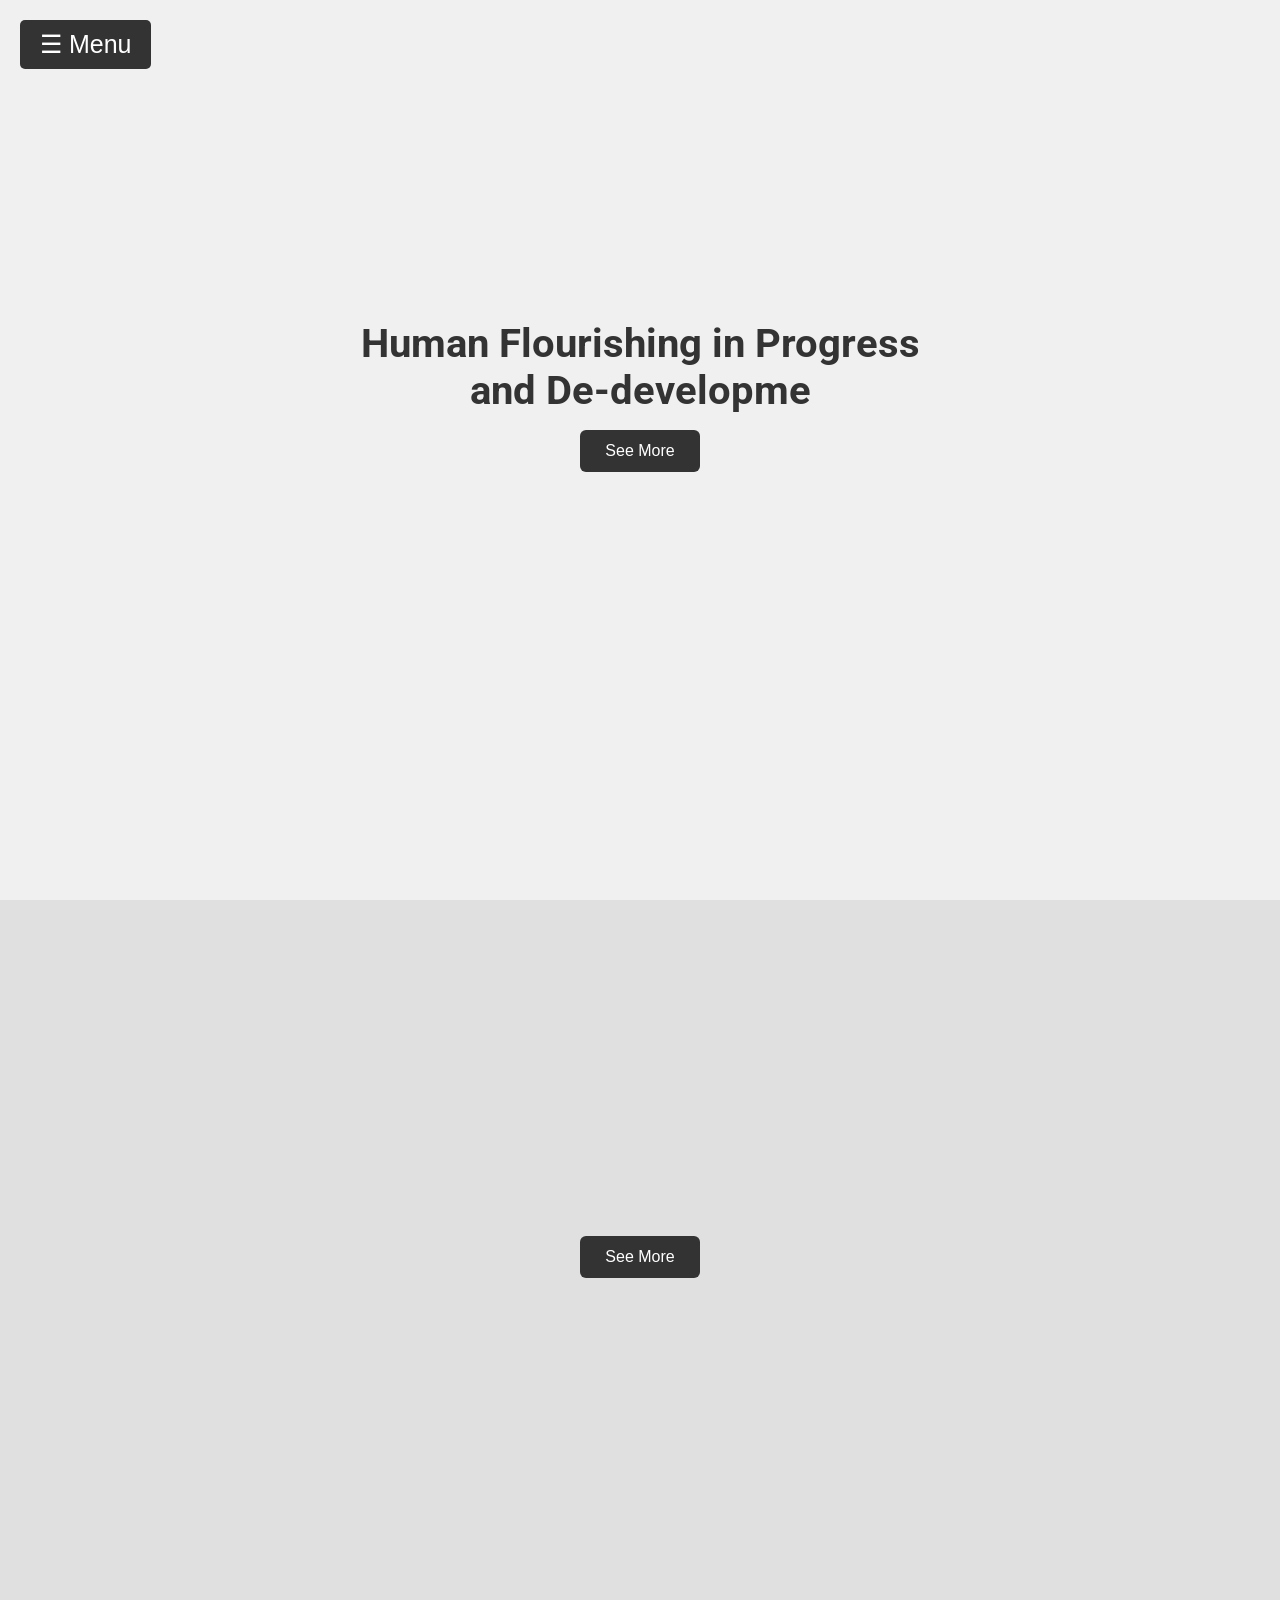
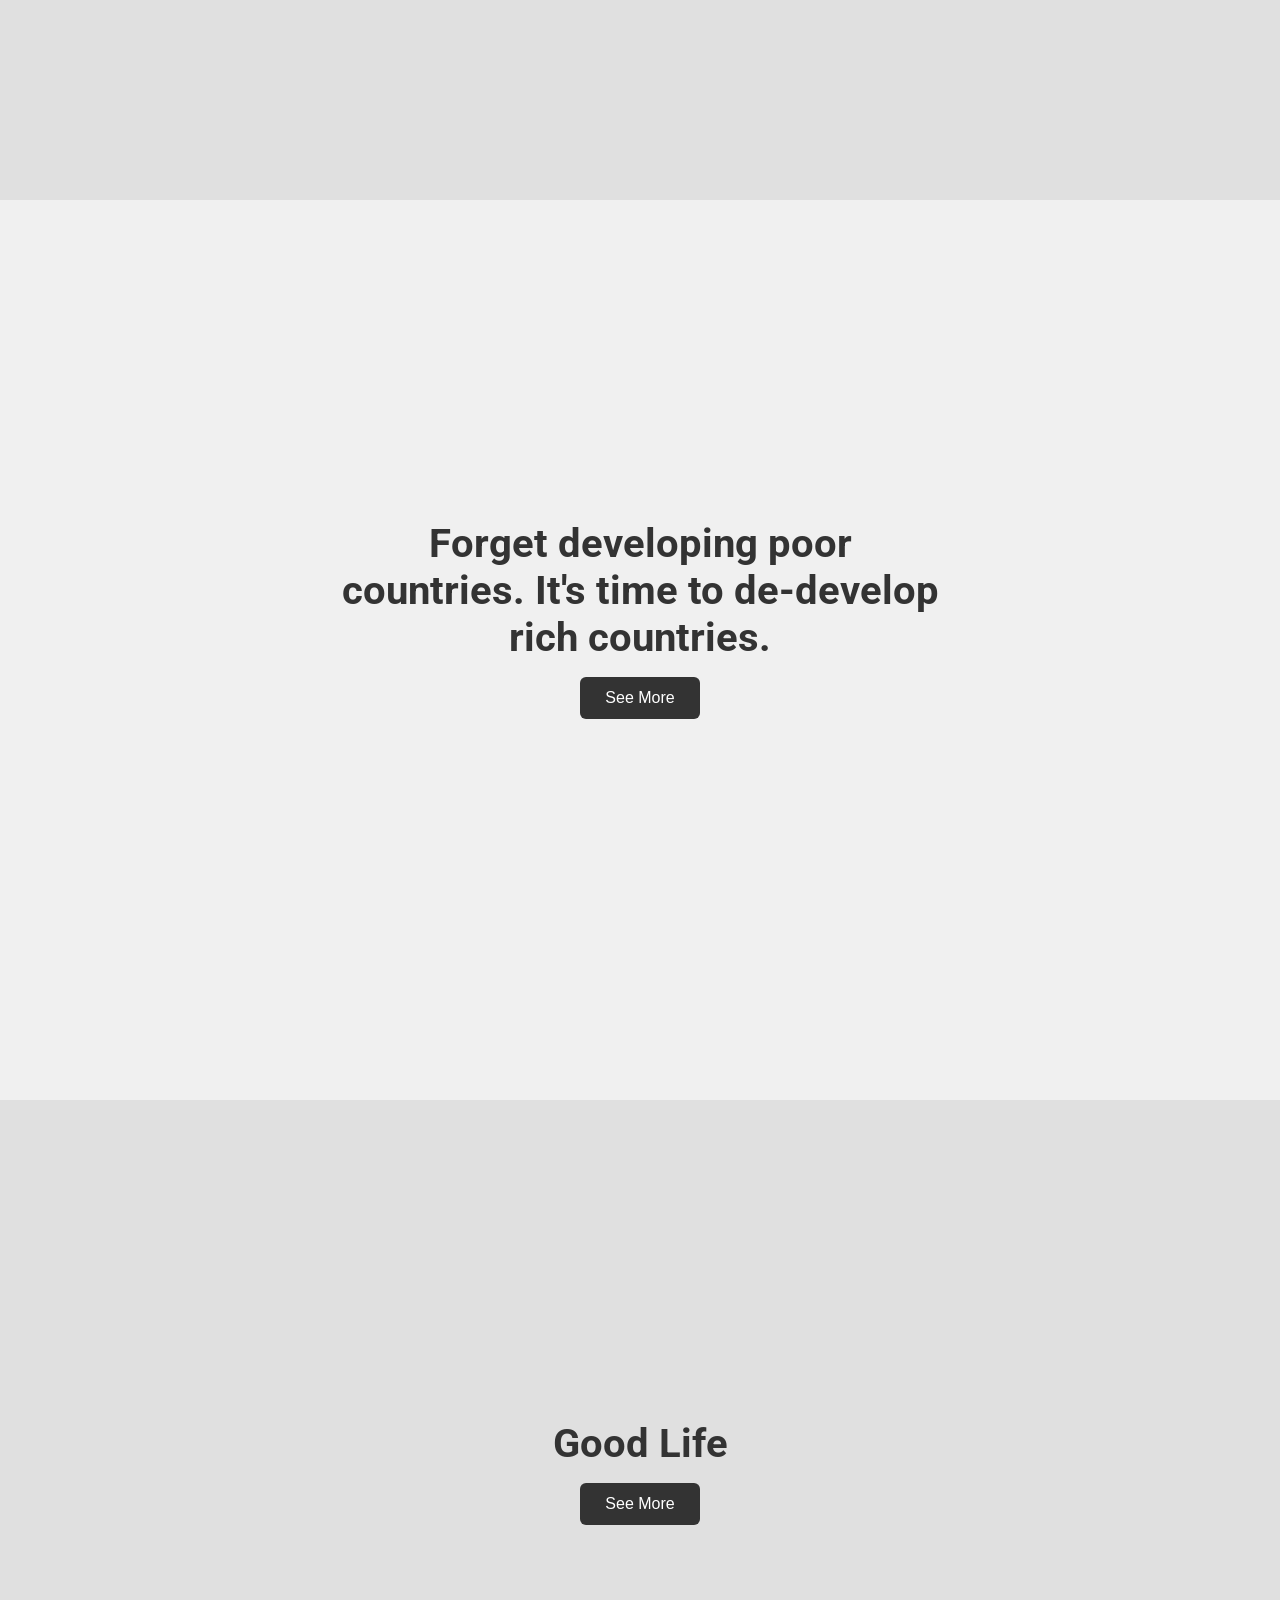
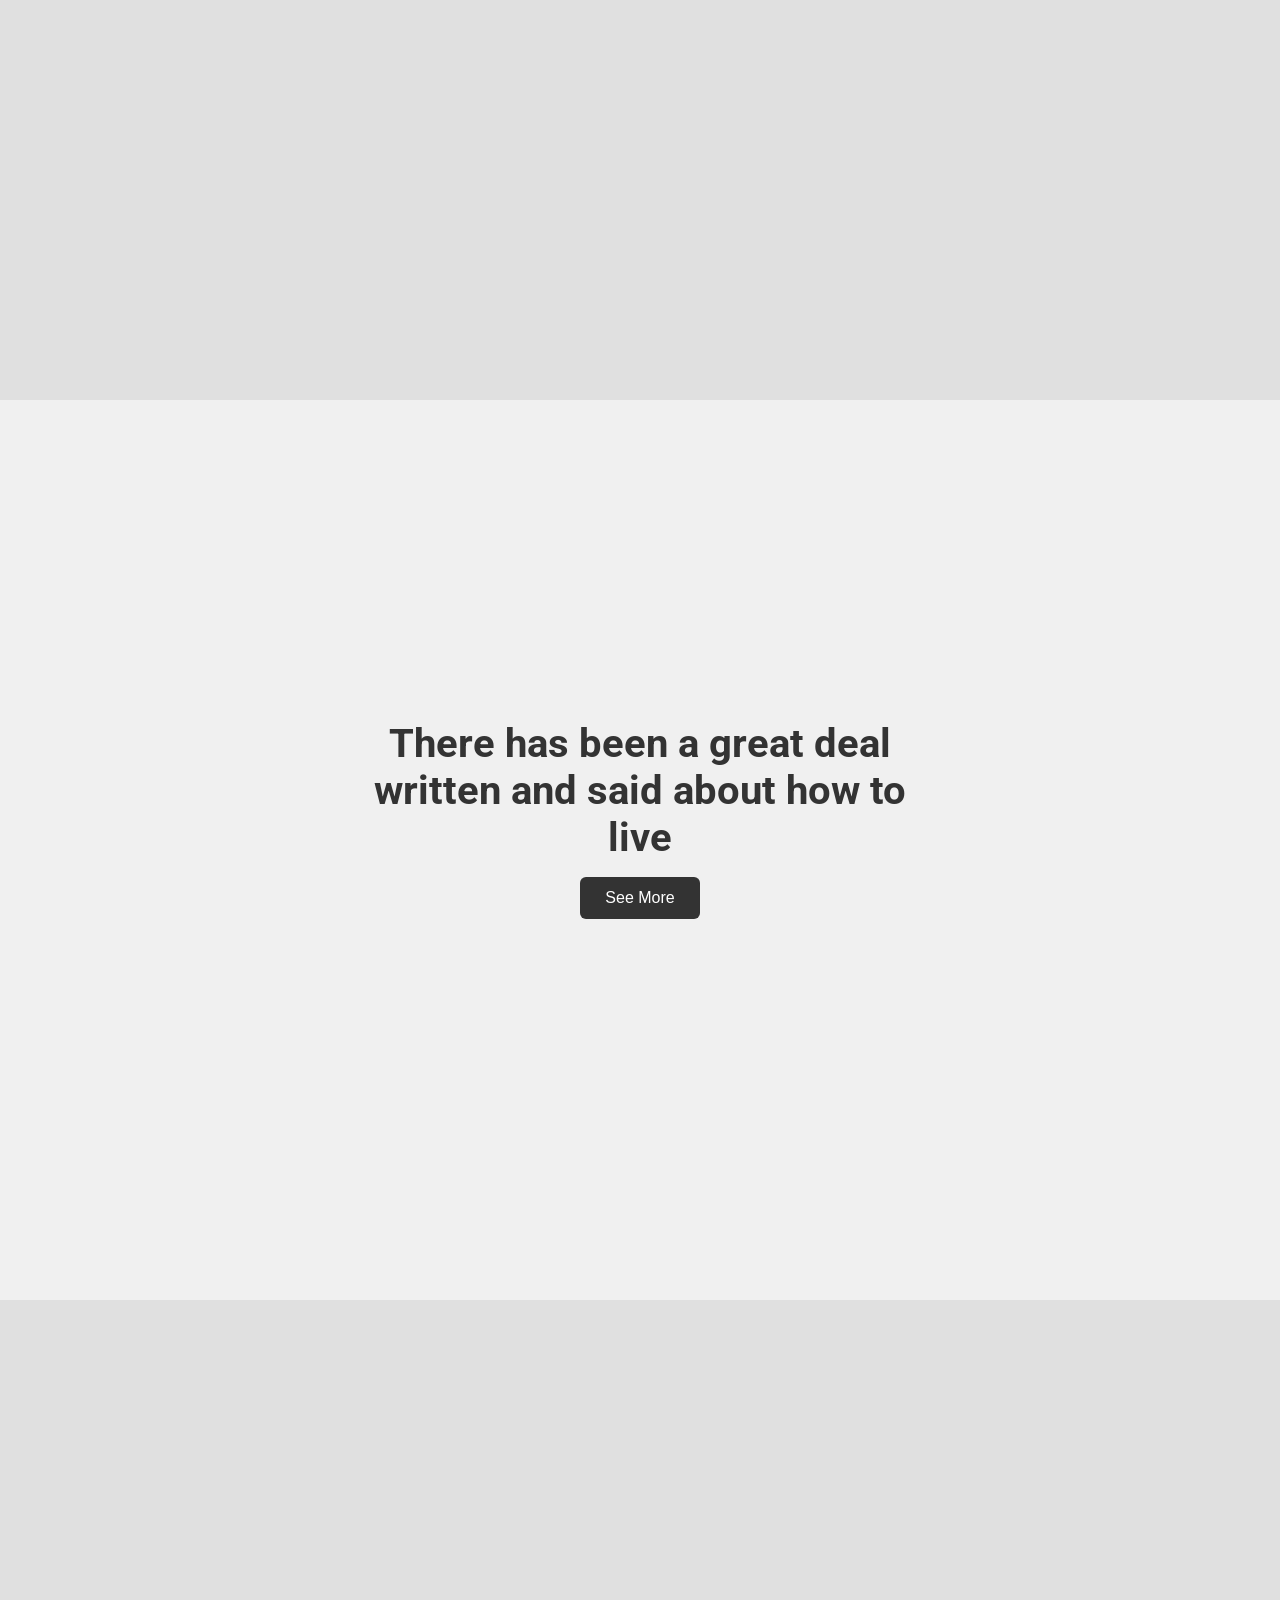
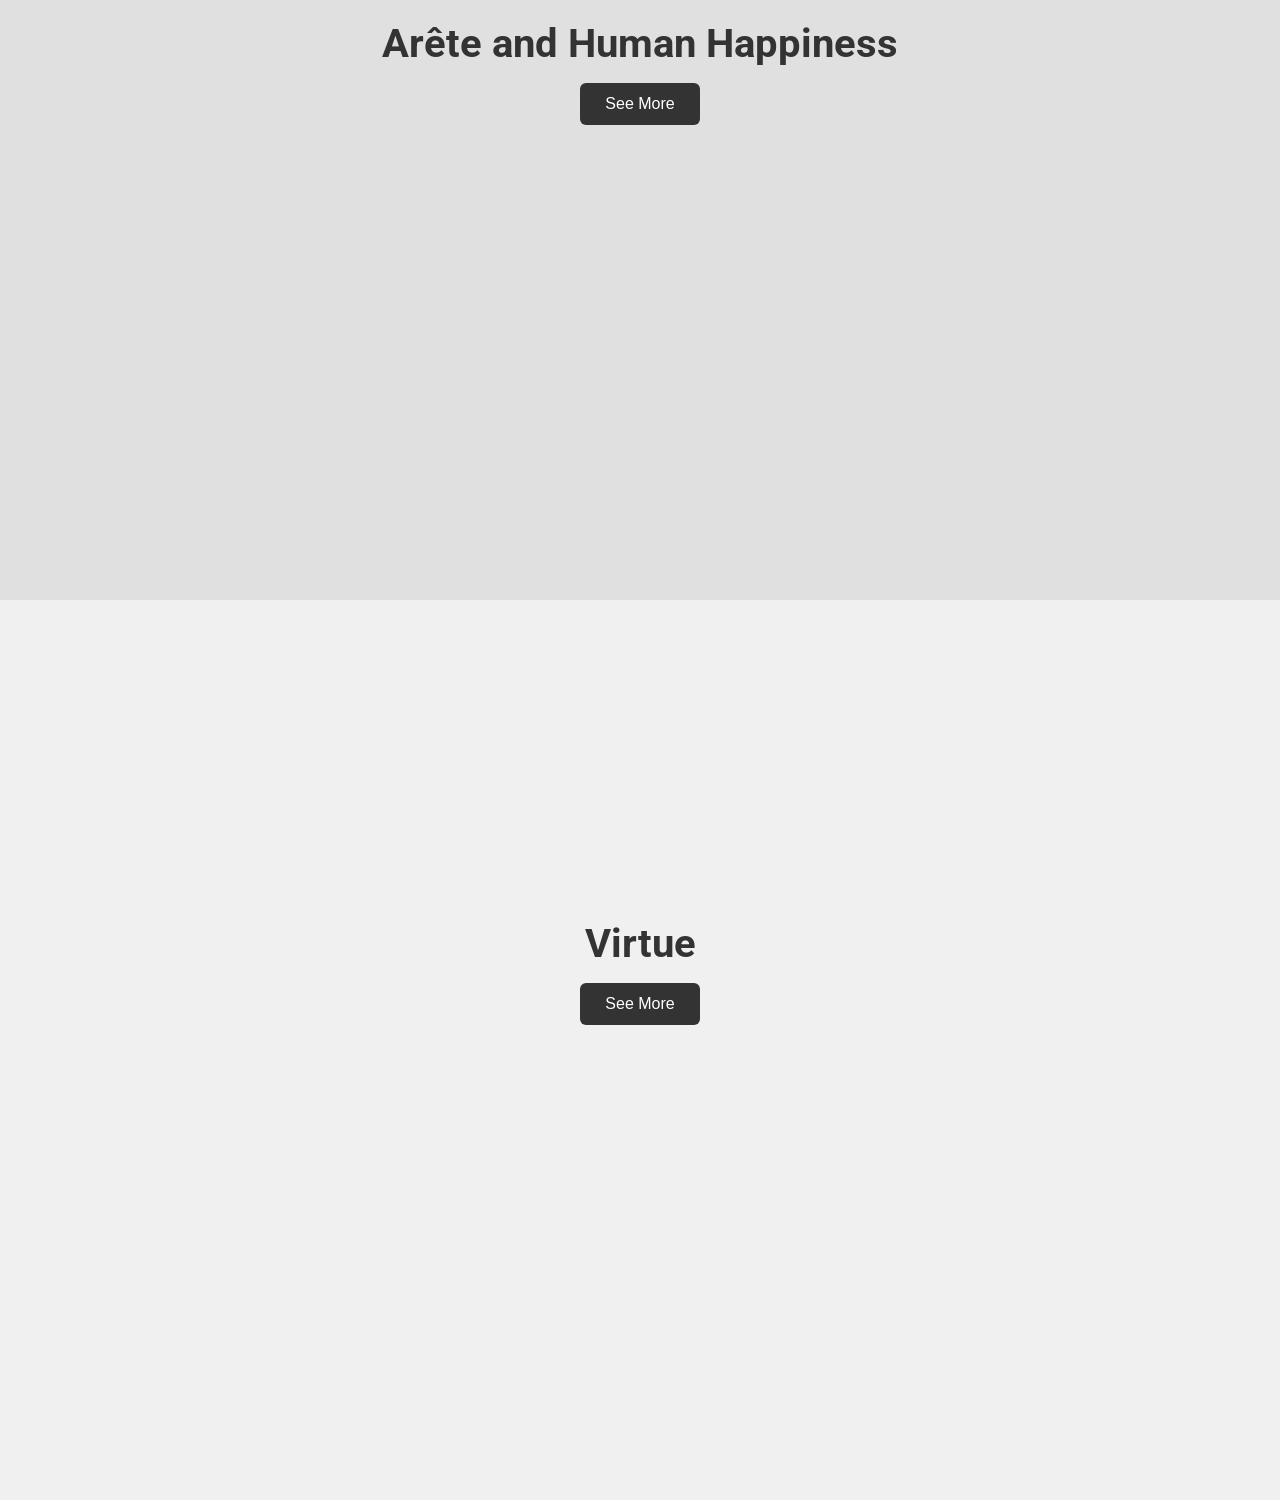
<file: index.html>
<!DOCTYPE html>
<html lang="en">
<head>
  <meta charset="UTF-8" />
  <meta name="viewport" content="width=device-width, initial-scale=1.0"/>
  <title>Responsive Sidebar Menu</title>
  <link href="https://fonts.googleapis.com/css2?family=Roboto&display=swap" rel="stylesheet">
  <style>
    * {
      margin: 0;
      padding: 0;
      box-sizing: border-box;
      scroll-behavior: smooth;
    }

    body {
      font-family: 'Roboto', sans-serif;
    }

    /* Sidebar menu */
    .menu-bar {
      height: 100%;
      width: 0;
      position: fixed;
      top: 0;
      left: 0;
      background-color: #333;
      overflow-x: hidden;
      transition: 0.3s;
      padding-top: 60px;
      z-index: 1000;
    }

    .menu-bar a {
      padding: 15px 30px;
      text-decoration: none;
      font-size: 20px;
      color: white;
      display: block;
      transition: 0.3s;
    }

    .menu-bar a:hover {
      background-color: #575757;
    }

    .close-btn {
      position: absolute;
      top: 15px;
      right: 25px;
      font-size: 30px;
      color: white;
      text-decoration: none;
    }

    /* Open menu button */
    .open-btn {
      font-size: 25px;
      cursor: pointer;
      background-color: #333;
      color: white;
      padding: 10px 20px;
      border: none;
      position: fixed;
      top: 20px;
      left: 20px;
      z-index: 999;
      border-radius: 5px;
    }

    .open-btn:hover {
      background-color: #444;
    }

    /* Page content */
    .content {
      transition: margin-left 0.3s;
    }

    section {
      height: 100vh;
    }

    section:nth-child(odd) {
      background-color: #f0f0f0;
    }

    section:nth-child(even) {
      background-color: #e0e0e0;
    }

    h1 {
      font-size: 40px;
    }

    p {
      font-size: 18px;
      max-width: 600px;
      margin: 10px auto;
    }
    
    #home{
      display: flex;
      justify-content: center;
      align-items: center;
      background: linear-gradient(135deg, #fdfbfb 0%, #ebedee 100%);
    }

    .home-wrapper {
      display: flex;
      flex-direction: row;
      align-items: center;
      gap: 3rem;
    }

    .text_form {
      max-width: 600px;
      margin: auto;
      text-align: center;
      padding-top: 20rem;
    }


    .text_form h1 {
      color: #333;
      margin-bottom: 1rem;
      text-align: center;
    }

    .text_form h2 {
      font-size: 1.5rem;
      color: #555;
      line-height: 1.5;
      margin-bottom: 2rem;
    }

    .cta-btn {
      background-color: #333;
      color: #fff;
      border: none;
      padding: 12px 25px;
      font-size: 1rem;
      border-radius: 6px;
      cursor: pointer;
      transition: background-color 0.3s ease;
      margin: 0 auto; /* This centers the button inside a block container */
      display: block;
    }

    button a{
      text-decoration: none;
      color: white;
    }

    .cta-btn:hover {
      background-color: #444;
    }



  </style>
</head>
<body>

  <!-- Menu Bar -->
  <div id="menu-bar" class="menu-bar">
    <a href="javascript:void(0)" class="close-btn" onclick="closeMenu()">×</a>
    <a href="#de_vera">de Vera</a>
    <a href="#cabahug">Cabahug</a>
    <a href="#culpa">Culpa</a>
    <a href="#mislos">Mislos</a>
    <a href="#duan">Duan</a>
    <a href="#cubillas">Cubillas</a>
    <a href="#delacruz">Dela Cruz</a>
  </div>

  <!-- Button to Open Menu -->
  <button class="open-btn" onclick="openMenu()">☰ Menu</button>

  <!-- Page Content -->
  <div class="content">
    <section id="de_vera">
      <div class="home-wrapper">
        <div class="text_form">
          <h1 id="typing-texts"></h1>
          <button class="cta-btn"><a href="devera.html">See More</a></button>
        </div>
      </div>
    </section>
    
    <section id="cabahug">
      <div class="home-wrapper">
        <div class="text_form">
          <h1 id="typing-text-1"></h1>
          <button class="cta-btn"><a href="culpa.html">See More</a></button>
        </div>
      </div>
    </section>
    
    <section id="culpa">
      <div class="home-wrapper">
        <div class="text_form">
          <h1>Forget developing poor countries. It's time to de-develop rich countries.</h1>
          <button class="cta-btn"><a href="culpa.html">See More</a></button>
        </div>
      </div>
    </section>

    <section id="mislos">
      <div class="home-wrapper">
        <div class="text_form">
          <h1>Good Life</h1>
          <button class="cta-btn"><a href="mislos.html">See More</a></button>
        </div>
      </div>
    </section>

    <section id="duan">
      <div class="home-wrapper">
        <div class="text_form">
          <h1>There has been a great deal written and said about how to live </h1>
          <button class="cta-btn"><a href="duan.html">See More</a></button>
        </div>
      </div>
    </section>
    
    <section id="cubillas">
      <div class="home-wrapper">
        <div class="text_form">
          <h1>Arête and Human Happiness</h1>
          <button class="cta-btn"><a href="cubillas.html">See More</a></button>
        </div>
      </div>
    </section>

    <section id="delacruz">
      <div class="home-wrapper">
        <div class="text_form">
          <h1>Virtue</h1>
          <button class="cta-btn"><a href="karl.html">See More</a></button>
        </div>
      </div>
    </section>
    
  </div>

</body>
<script src="script.js" ></script>
</html>
</file>
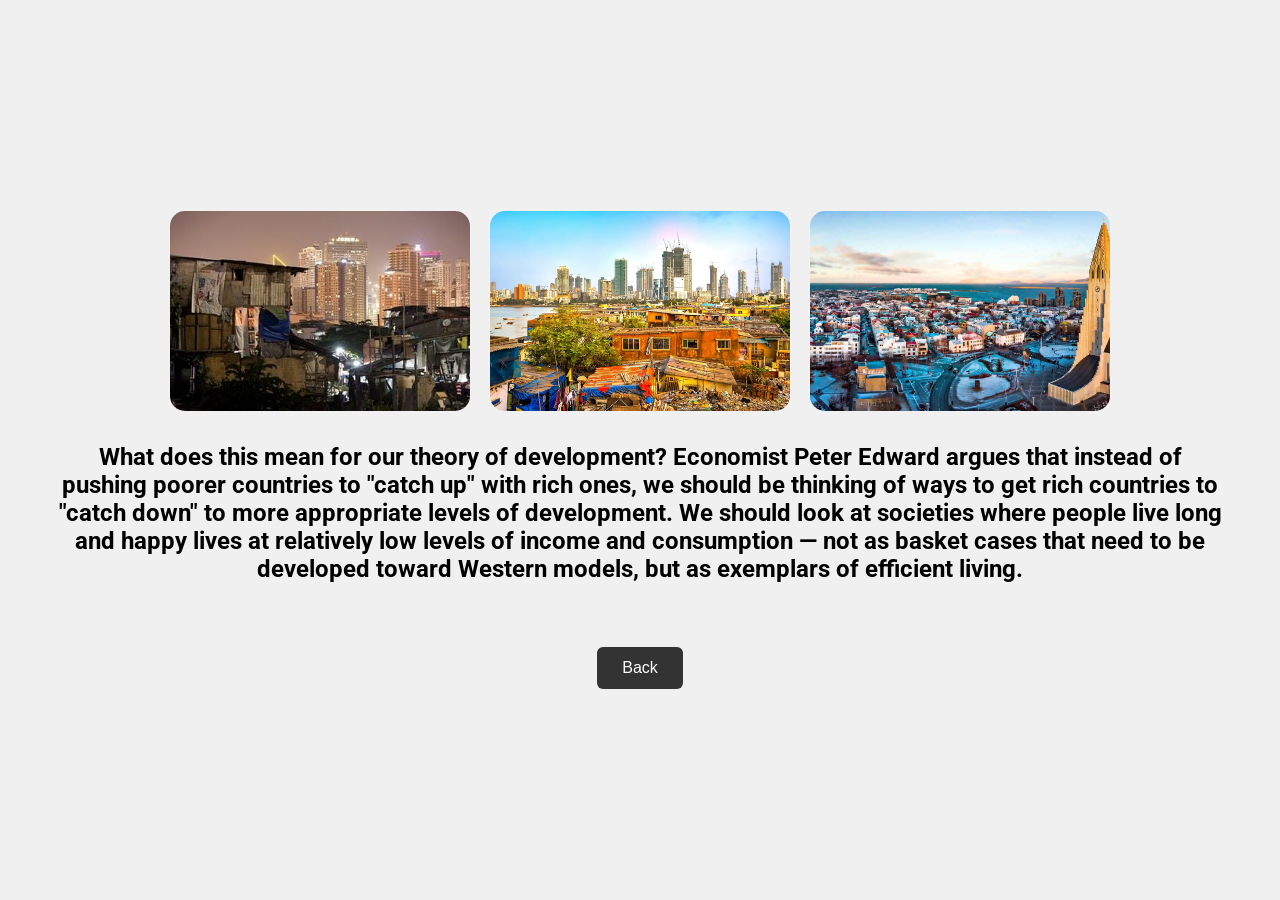
<file: culpa.html>
<!DOCTYPE html>
<html lang="en">
<head>
  <meta charset="UTF-8" />
  <meta name="viewport" content="width=device-width, initial-scale=1.0"/>
  <title>Responsive Sidebar Menu</title>
  <link href="https://fonts.googleapis.com/css2?family=Roboto&display=swap" rel="stylesheet">
  <style>
    * {
      margin: 0;
      padding: 0;
      box-sizing: border-box;
      scroll-behavior: smooth;
    }

    body {
      font-family: 'Roboto', sans-serif;
    }

    /* Sidebar menu */
    .menu-bar {
      height: 100%;
      width: 0;
      position: fixed;
      top: 0;
      left: 0;
      background-color: #333;
      overflow-x: hidden;
      transition: 0.3s;
      padding-top: 60px;
      z-index: 1000;
    }

    .menu-bar a {
      padding: 15px 30px;
      text-decoration: none;
      font-size: 20px;
      color: white;
      display: block;
      transition: 0.3s;
    }

    .menu-bar a:hover {
      background-color: #575757;
    }

    .close-btn {
      position: absolute;
      top: 15px;
      right: 25px;
      font-size: 30px;
      color: white;
      text-decoration: none;
    }

    .open-btn {
      font-size: 25px;
      cursor: pointer;
      background-color: #333;
      color: white;
      padding: 10px 20px;
      border: none;
      position: fixed;
      top: 20px;
      left: 20px;
      z-index: 999;
      border-radius: 5px;
    }

    .open-btn:hover {
      background-color: #444;
    }

    .content {
      transition: margin-left 0.3s;
    }

    section {
      padding: 5rem 1rem;
      min-height: 100vh;
      background-color: #f0f0f0;
      display: flex;
      justify-content: center;
      align-items: center;
    }

    .home-wrapper {
      display: flex;
      flex-direction: column;
      align-items: center;
      gap: 2rem;
      max-width: 1200px;
      width: 100%;
    }

    .image_bg {
      display: flex;
      gap: 20px;
      flex-wrap: wrap;
      justify-content: center;
    }

    .image_bg img {
      width: 100%;
      max-width: 300px;
      height: 200px;
      object-fit: cover;
      border-radius: 15px;
      transition: transform 0.5s ease;
    }

    .image_bg img:hover {
      transform: scale(1.50);
      box-shadow: 0 10px 20px rgba(0, 0, 0, 0.5);
    }

    .text_form {
      text-align: center;
      padding: 0 1rem;
    }

    .text_form p {
      font-size: 1.2rem;
      line-height: 1.6;
      color: #333;
      max-width: 800px;
      margin: 0 auto;
    }

    .cta-btn {
      background-color: #333;
      color: #fff;
      border: none;
      padding: 12px 25px;
      font-size: 1rem;
      border-radius: 6px;
      cursor: pointer;
      transition: background-color 0.3s ease;
      margin-top: 2rem;
    }

    .cta-btn a {
      text-decoration: none;
      color: white;
    }

    .cta-btn:hover {
      background-color: #444;
    }

    /* Responsive */
    @media (max-width: 768px) {
      .image_bg img {
        max-width: 100%;
        height: auto;
      }

      .text_form p {
        font-size: 1rem;
      }

      .open-btn {
        font-size: 20px;
        padding: 8px 16px;
      }

      .cta-btn {
        width: 80%;
      }
    }

    @media (max-width: 480px) {
      .text_form p {
        font-size: 0.95rem;
      }
    }
  </style>
</head>
<body>


  <!-- Page Content -->
  <div class="content">
    <section id="home">
      <div class="home-wrapper">
        <div class="image_bg">
          <img src="image/culpa.jpg" alt="Image 1">
          <img src="image/culpa1.jpg" alt="Image 2">
          <img src="image/culpa2.jpg" alt="Image 3">
        </div>
        <div class="text_form">
          <h1>
            What does this mean for our theory of development? Economist Peter Edward argues that instead of pushing poorer countries to "catch up" with rich ones, we should be thinking of ways to get rich countries to "catch down" to more appropriate levels of development. 
            We should look at societies where people live long and happy lives at relatively low levels of income and consumption — not as basket cases that need to be developed toward Western models, but as exemplars of efficient living.
          </h1>
        </div>
        <button class="cta-btn"><a href="index.html">Back</a></button>
      </div>
    </section>
  </div>

  <!-- Script -->
  <script>
    function openMenu() {
      document.getElementById("menu-bar").style.width = "250px";
    }

    function closeMenu() {
      document.getElementById("menu-bar").style.width = "0";
    }
  </script>
</body>
</html>
</file>
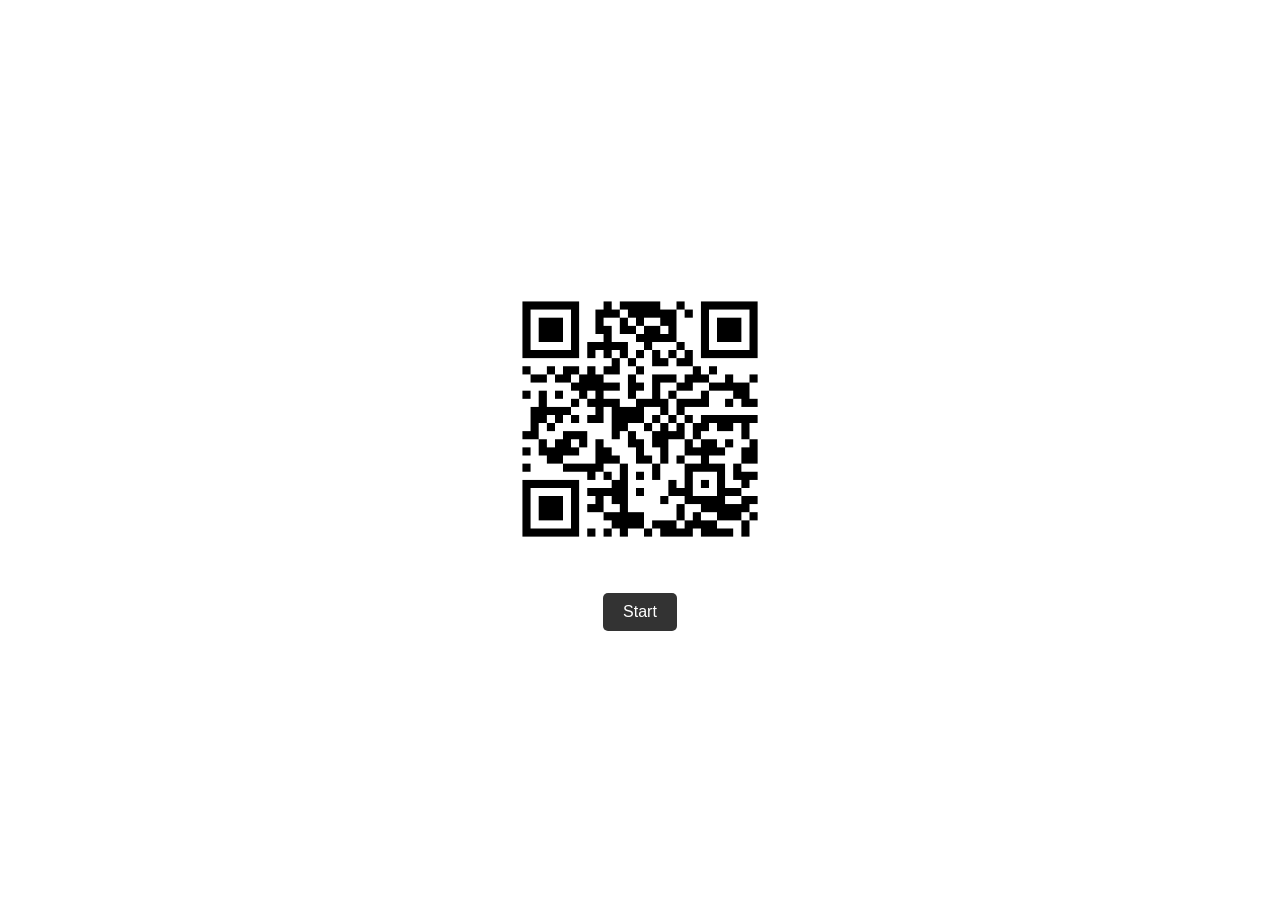
<file: qrcode.html>
<!DOCTYPE html>
<html lang="en">
<head>
  <meta charset="UTF-8">
  <meta name="viewport" content="width=device-width, initial-scale=1.0">
  <title>Document</title>
  <style>
    body {
      background-repeat: no-repeat;
      background-size: cover;
      background-image: url("https://gifdb.com/images/high/unicorn-cloud-background-gq2a3875g649shg0.gif");
      margin: 0;
      padding: 0;
      font-family: sans-serif;
    }

    section {
      height: 100vh;
      display: flex;
      flex-direction: column;
      justify-content: center;
      align-items: center;
    }

    .qrcode img {
      width: 300px; /* Optional: control image size */
      height: auto;
      margin-bottom: 20px;
    }

    button {
      padding: 10px 20px;
      font-size: 1rem;
      border: none;
      border-radius: 5px;
      background-color: #333;
      color: white;
      cursor: pointer;
    }

    button:hover {
      background-color: #444;
    }

    button a{
        text-decoration: none;
        color: white;
    }
  </style>
</head>
<body>
  <section>
    <div class="qrcode">
      <img src="image/qr_code.png" alt="QR Code">
    </div>
    <button><a href="index.html">Start</button></a>
  </section>
</body>
</html>
</file>
